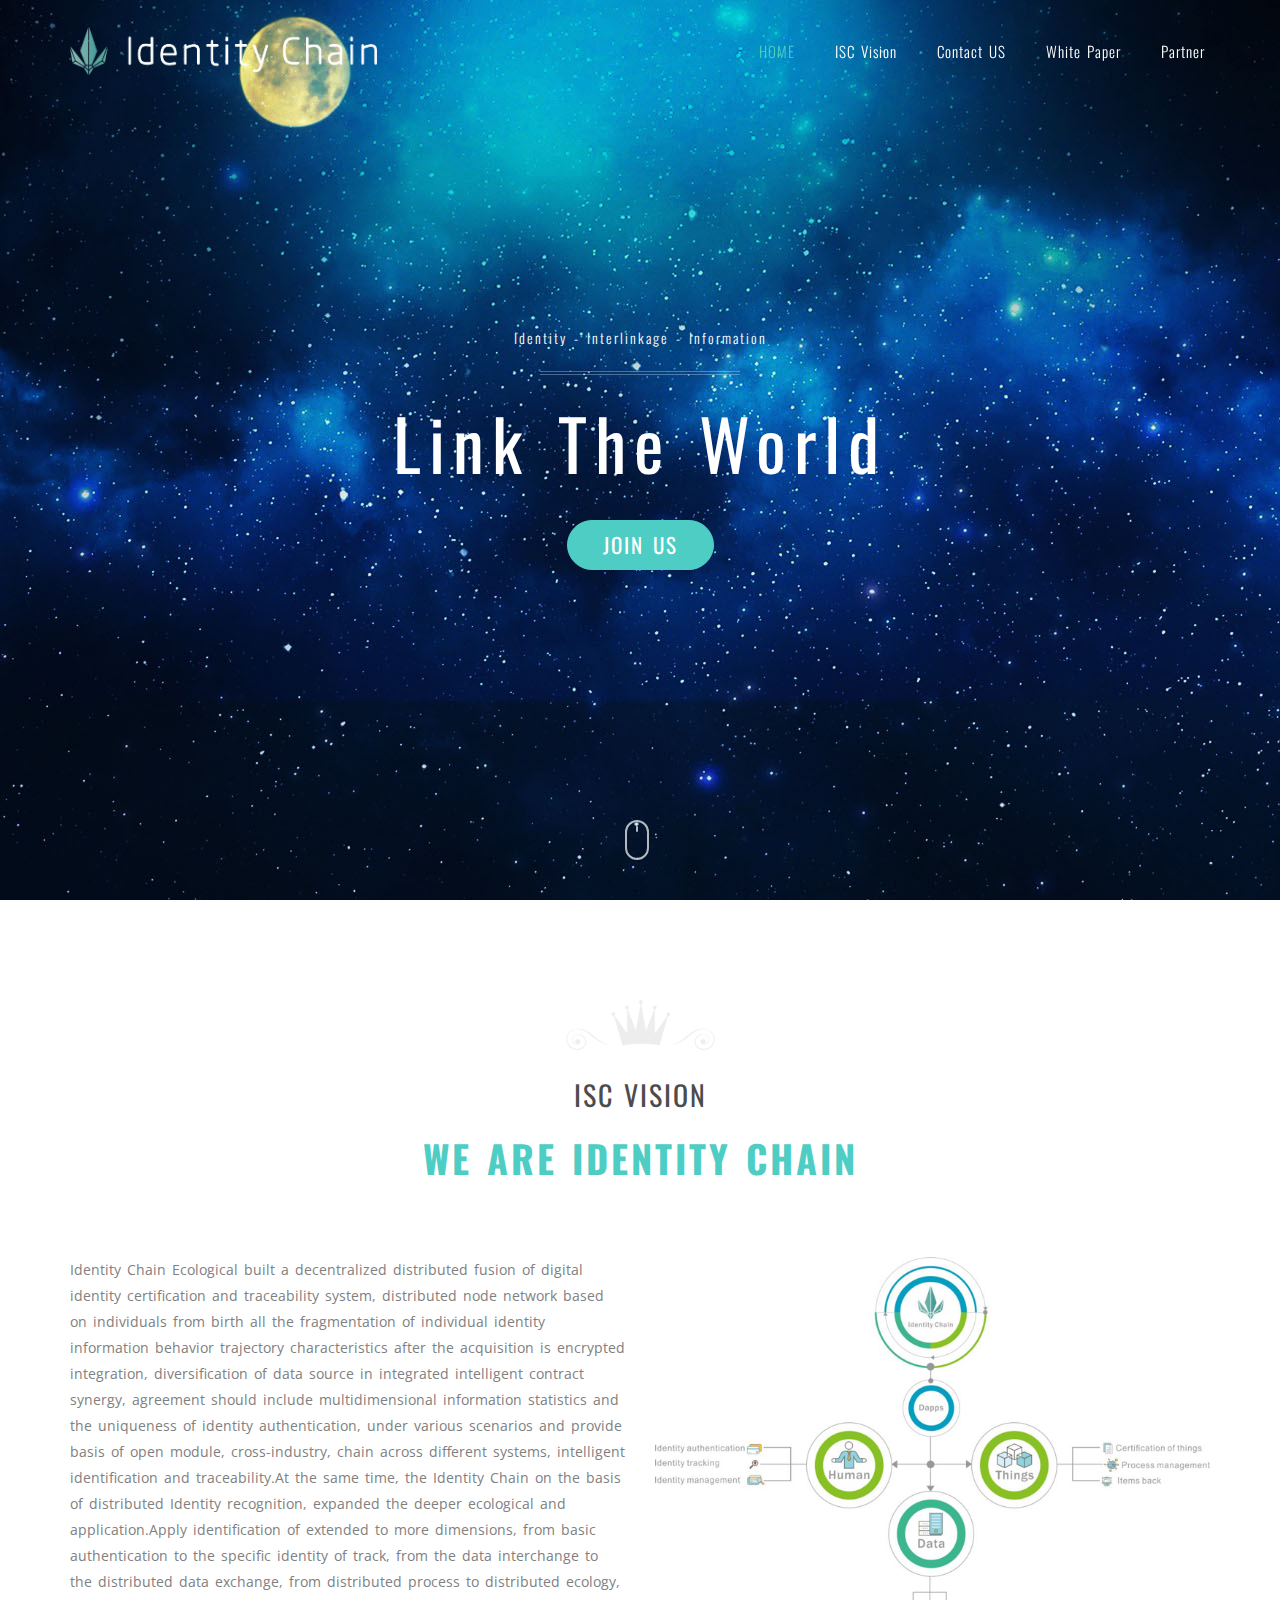
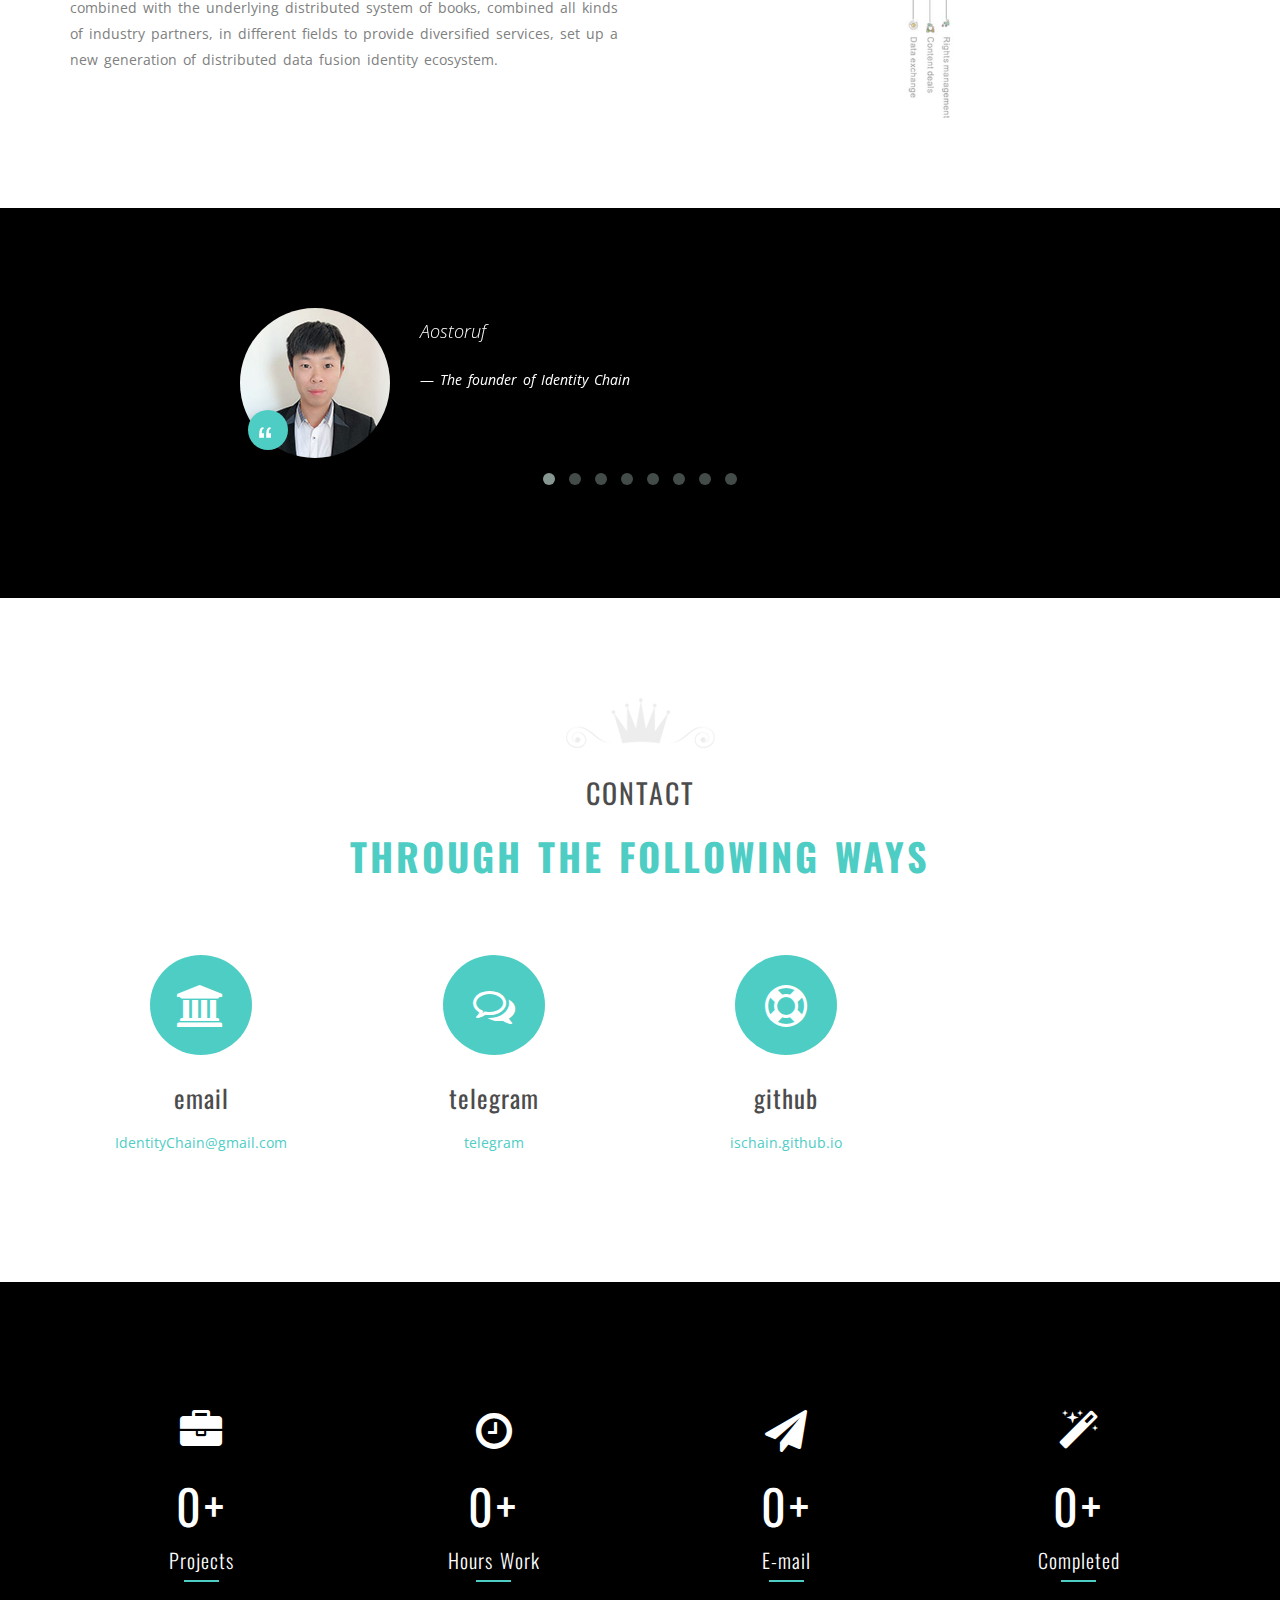
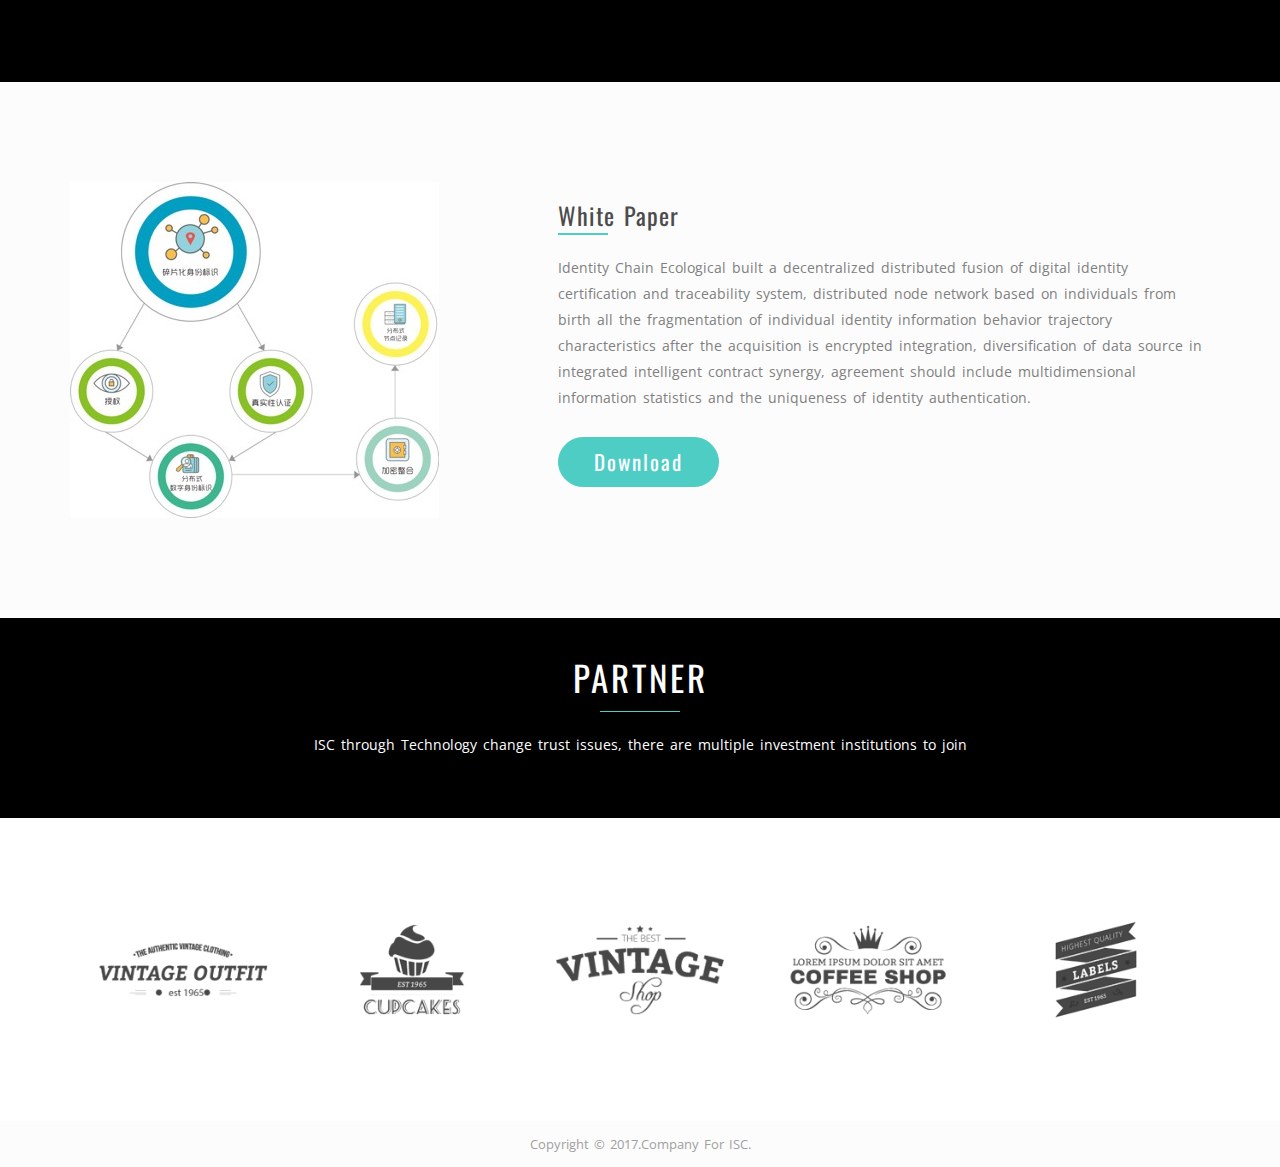
<file: index.html>
<!DOCTYPE html>
<html lang="en">
<head>
<meta charset="utf-8">
<meta http-equiv="X-UA-Compatible" content="IE=edge">
<meta name="viewport" content="width=device-width, initial-scale=1">
<title>ISC Official</title>

<link href='http://fonts.googleapis.com/css?family=Open+Sans:400,800italic,800,700italic,700,600italic,400italic,600,300italic,300|Oswald:400,300,700' rel='stylesheet' type='text/css'>
<!-- Bootstrap -->
<link href="css/bootstrap.min.css" rel="stylesheet">
<link href="css/font-awesome.min.css" rel="stylesheet">

<link href="css/owl.carousel.css" rel="stylesheet">
<link href="css/owl.theme.css" rel="stylesheet">
<link href="css/owl.transitions.css" rel="stylesheet">

<link href="css/style.css" rel="stylesheet">

<!-- HTML5 shim and Respond.js for IE8 support of HTML5 elements and media queries -->
<!-- WARNING: Respond.js doesn't work if you view the page via file:// -->
<!--[if lt IE 9]>
<script src="js/html5shiv.min.js"></script>
<script src="js/respond.min.js"></script>
<![endif]-->
</head>
<body data-spy="scroll" data-target=".main-nav">

<header class="st-navbar">
	<nav class="navbar navbar-default navbar-fixed-top clearfix" role="navigation">
		<div class="container"><!-- Brand and toggle get grouped for better mobile display -->
			<div class="navbar-header">
				<button type="button" class="navbar-toggle collapsed" data-toggle="collapse" data-target="#sept-main-nav">
					<span class="sr-only">Toggle navigation</span>
					<span class="icon-bar"></span>
					<span class="icon-bar"></span>
					<span class="icon-bar"></span>
				</button>
				<a class="navbar-brand" href="#"><img src="photos/logo3.png" alt="" class="img-responsive"></a>
			</div>
			
			<!-- Collect the nav links, forms, and other content for toggling -->
			<div class="collapse navbar-collapse main-nav" id="sept-main-nav">
				<ul class="nav navbar-nav navbar-right">
					<li class="active"><a href="#home">HOME</a></li>
					<li><a href="#about">ISC Vision</a></li>
					<li><a href="#service">Contact US</a></li>
					<li><a href="#features-desc">White Paper</a></li>
					<li><a href="#call-2-acction">Partner</a></li>
				</ul>
			</div><!-- /.navbar-collapse -->
		</div>
	</nav>
</header>

<section class="home" id="home" data-stellar-background-ratio="0.4">
	<div class="container">
		<div class="row">
			<div class="col-md-12">
				<div class="st-home-unit">
					<div class="hero-txt">
						<p class="hero-work">Identity - Interlinkage - Information</p>
						<h2 class="hero-title">Link The World</h2>
						<!-- <p class="hero-sub-title">We Provide Hight Quality Bootstrap Template</p> -->
						<!-- <a href="#" class="btn btn-default btn-lg left-btn">Purchase Now</a> -->
						<a href="#" class="btn btn-main btn-lg">Join US</a>
					</div>

				</div>
			</div>
		</div>
	</div>
	<div class="mouse-icon"><div class="wheel"></div></div>
</section>



<section class="about" id="about">
	<div class="container">
		<div class="row">
			<div class="col-md-12">
				<div class="section-title st-center">
					<h3>ISC Vision</h3>
					<p>We are Identity Chain</p>
				</div>
				<div class="row mb90">
					<div class="col-md-6">
						<p>
							Identity Chain Ecological built a decentralized distributed fusion of digital identity certification and traceability system, distributed node network based on individuals from birth all the fragmentation of individual identity information behavior trajectory characteristics after the acquisition is encrypted integration, diversification of data source in integrated intelligent contract synergy, agreement should include multidimensional information statistics and the uniqueness of identity authentication, under various scenarios and provide basis of open module, cross-industry, chain across different systems, intelligent identification and traceability.At the same time, the Identity Chain on the basis of distributed Identity recognition, expanded the deeper ecological and application.Apply identification of extended to more dimensions, from basic authentication to the specific identity of track, from the data interchange to the distributed data exchange, from distributed process to distributed ecology, combined with the underlying distributed system of books, combined all kinds of industry partners, in different fields to provide diversified services, set up a new generation of distributed data fusion identity ecosystem.
						
						</p>
					</div>
					<div class="col-md-6">
						<img src="photos/about.jpg" alt="" class="img-responsive">
					</div>
				</div>

			</div>
		</div>
	</div>
</section>

<section class="testimonials">
	<div class="container">
		<div class="row">
			<div class="col-md-12">
				<div class="testimonials-carousel">
					<ul>
						<li>
							<div class="testimonial">
								<div class="testimonial-img">
									<img src="photos/pic_1.jpg" alt="">
								</div>
								<blockquote>
									<p>
										Aostoruf
									</p>
									<footer><cite title="Source Title">The founder of Identity Chain</cite></footer>
								</blockquote>
							</div>
						</li>
						<li>
							<div class="testimonial">
								<div class="testimonial-img">
									<img src="photos/pic_2.jpg" alt="">
								</div>
								<blockquote>
									<p>
										JACK.XU
									</p>
									<footer><cite title="Source Title">Block chain industry operating for many years, assist in multiple projects fall to the ground.</cite></footer>
								</blockquote>
							</div>
						</li>
						<li>
							<div class="testimonial">
								<div class="testimonial-img">
									<img src="photos/pic_3.jpg" alt="">
								</div>
								<blockquote>
									<p>
										Nicholas
									</p>
									<footer><cite title="Source Title">Deepening the Internet industry for many years, senior observer block chain and virtual currency.</cite></footer>
								</blockquote>
							</div>
						</li>
						<li>
							<div class="testimonial">
								<div class="testimonial-img">
									<img src="photos/pic_4.jpg" alt="">
								</div>
								<blockquote>
									<p>
										Charlie
									</p>
									<footer><cite title="Source Title">The COINS ring, Charlie Lee the little prince's younger brother.</cite></footer>
								</blockquote>
							</div>
						</li>
						<li>
							<div class="testimonial">
								<div class="testimonial-img">
									<img src="photos/pic_5.jpg" alt="">
								</div>
								<blockquote>
									<p>
										Arnold
									</p>
									<footer><cite title="Source Title">Visual-effects director Can participated in numerous film TV program.</cite></footer>
								</blockquote>
							</div>
						</li>
						<li>
							<div class="testimonial">
								<div class="testimonial-img">
									<img src="photos/pic_6.jpg" alt="">
								</div>
								<blockquote>
									<p>
										Joyce
									</p>
									<footer><cite title="Source Title">EF founder, the community operating for many years.</cite></footer>
								</blockquote>
							</div>
						</li>
						<li>
							<div class="testimonial">
								<div class="testimonial-img">
									<img src="photos/pic_7.jpg" alt="">
								</div>
								<blockquote>
									<p>
										Jarry
									</p>
									<footer><cite title="Source Title">Engaged in the development of cloud computing, big data, artificial intelligence application for many years.</cite></footer>
								</blockquote>
							</div>
						</li>
						<li>
							<div class="testimonial">
								<div class="testimonial-img">
									<img src="photos/pic_8.jpg" alt="">
								</div>
								<blockquote>
									<p>
										Lei Li
									</p>
									<footer><cite title="Source Title">Block chain development director</cite></footer>
								</blockquote>
							</div>
						</li>
					</ul>
				</div>
			</div>
		</div>
	</div>
</section>


<section class="service" id="service">
	<div class="container">
		<div class="row">
			<div class="col-md-12">
				<div class="section-title st-center">
					<h3>Contact</h3>
					<p>Through the following ways</p>
				</div>
				<div class="row">
					<div class="col-md-3">
						<div class="st-feature">
							<div class="st-feature-icon"><i class="fa fa-university"></i></div>
							<strong class="st-feature-title">email</strong>
							<p>
								<a href="mailto:IdentityChain@gmail.com">IdentityChain@gmail.com</a>
							</p>
						</div>
					</div>
					<div class="col-md-3">
						<div class="st-feature">
							<div class="st-feature-icon"><i class="fa fa-comments-o"></i></div>
							<strong class="st-feature-title">telegram</strong>
							<p>
								<a href="https://t.me/joinchat/HKx4GAkxl8X7RxQkUh05gw">telegram</a>
							</p>
						</div>
					</div>
					<div class="col-md-3">
						<div class="st-feature">
							<div class="st-feature-icon"><i class="fa fa-life-ring"></i></div>
							<strong class="st-feature-title">github</strong>
							<p>
								<a>ischain.github.io</a>
							</p>
						</div>
					</div>
				</div>
			</div>
		</div>
	</div>
</section>

<section class="funfacts" data-stellar-background-ratio="0.4">
	<div class="container">
		<div class="row">
			<div class="col-md-3">
				<div class="funfact">
					<div class="st-funfact-icon"><i class="fa fa-briefcase"></i></div>
					<div class="st-funfact-counter" ><span class="st-ff-count" data-from="0" data-to="0" data-runit="1">0</span>+</div>
					<strong class="funfact-title">Projects</strong>
				</div><!-- .funfact -->
			</div>
			<div class="col-md-3">
				<div class="funfact">
					<div class="st-funfact-icon"><i class="fa fa-clock-o"></i></div>
					<div class="st-funfact-counter" ><span class="st-ff-count" data-from="0" data-to="0" data-runit="1">0</span>+</div>
					<strong class="funfact-title">Hours Work</strong>
				</div><!-- .funfact -->
			</div>
			<div class="col-md-3">
				<div class="funfact">
					<div class="st-funfact-icon"><i class="fa fa-send"></i></div>
					<div class="st-funfact-counter" ><span class="st-ff-count" data-from="0" data-to="0" data-runit="1">0</span>+</div>
					<strong class="funfact-title">E-mail</strong>
				</div><!-- .funfact -->
			</div>
			<div class="col-md-3">
				<div class="funfact">
					<div class="st-funfact-icon"><i class="fa fa-magic"></i></div>
					<div class="st-funfact-counter" ><span class="st-ff-count" data-from="0" data-to="0" data-runit="1">0</span>+</div>
					<strong class="funfact-title">Completed</strong>
				</div><!-- .funfact -->
			</div>
		</div>
	</div>
</section>

<section class="features-desc" id="features-desc">
	<div class="container">
		<div class="row">
			<div class="col-md-5">
				<img src="photos/feature.jpg" alt="" class="img-responsive">
			</div>
			<div class="col-md-7">
				<h3 class="bottom-line">White Paper</h3>
				<p>
					Identity Chain Ecological built a decentralized distributed fusion of digital identity certification and traceability system, distributed node network based on individuals from birth all the fragmentation of individual identity information behavior trajectory characteristics after the acquisition is encrypted integration, diversification of data source in integrated intelligent contract synergy, agreement should include multidimensional information statistics and the uniqueness of identity authentication.
					
				</p>
				<a href="download/IdentityChain.pdf" download="IdentityChain.pdf" class="btn btn-main btn-lg">Download</a>
			</div>
		</div>
	</div>
</section>

<section class="call-2-acction" data-stellar-background-ratio="0.4" id="call-2-acction">
	<div class="container">
		<div class="row">
			<div class="col-md-12">
				<div class="c2a">
					<h2>Partner</h2>
					<p>
						ISC through Technology change trust issues, there are multiple investment institutions to join

					</p>
					<!-- <a href="#" class="btn btn-main btn-lg">Purchase Now</a> -->
				</div>
			</div>
		</div>
	</div>
	
</section>


<section class="clients">
	<div class="container">
		<div class="row">
			<div class="col-md-12">
				<!-- <div class="section-title st-center">
					<h3>Some Of our clients</h3>
					<p>Avocent deditum long</p>
				</div> -->
				<ul class="clients-carousel">
					<li><img src="photos/client.png" class="img-responsive" alt=""></li>
					<li><img src="photos/client2.png" class="img-responsive" alt=""></li>
					<li><img src="photos/client3.png" class="img-responsive" alt=""></li>
					<li><img src="photos/client4.png" class="img-responsive" alt=""></li>
					<li><img src="photos/client5.png" class="img-responsive" alt=""></li>
					<li><img src="photos/client6.png" class="img-responsive" alt=""></li>
					<li><img src="photos/client7.png" class="img-responsive" alt=""></li>
					<li><img src="photos/client8.png" class="img-responsive" alt=""></li>
					<li><img src="photos/client9.png" class="img-responsive" alt=""></li>
				</ul>
			</div>
		</div>
	</div>
</section>

<footer class="site-footer">
	<div class="container">
		<div class="row">
			<div class="col-md-12">
				Copyright &copy; 2017.Company For ISC.
			</div>
		</div>
	</div>
</footer>

<!-- jQuery (necessary for Bootstrap's JavaScript plugins) -->
<script src="js/jquery.min.js"></script>
<!-- Include all compiled plugins (below), or include individual files as needed -->
<script src="js/bootstrap.min.js"></script>
<script src="js/jquery.easing.min.js"></script>
<script src="js/jquery.stellar.js"></script>
<script src="js/jquery.appear.js"></script>
<script src="js/jquery.nicescroll.min.js"></script>
<script src="js/jquery.countTo.js"></script>
<script src="js/jquery.shuffle.modernizr.js"></script>
<script src="js/jquery.shuffle.js"></script>
<script src="js/owl.carousel.js"></script>
<script src="js/jquery.ajaxchimp.min.js"></script>
<script src="js/script.js"></script>
</body>
</html>
</file>
<file: css/style.css>
/*
 * Sept - Free Bootstrap 3 Theme/Landing page
 * Author: CantoThemes
 * License: Attribution-NonCommercial CC BY-NC 
 * License URL: https://creativecommons.org/licenses/by-nc/4.0/
 * 
 * -------------------------------------------------------------------
 * This theme under "Attribution-NonCommercial CC BY-NC". You can't remove footer credit link.
 */
body {
  font-family: "Open Sans";
  color: #808080;
  font-weight: 400;
  font-size: 14px;
  line-height: 26px;
  word-spacing: 2px;
  -webkit-font-smoothing: antialiased;
}
p {
  margin-bottom: 26px;
}
a {
  color: #4ecdc4;
  text-decoration: none !important;
  -webkit-transition: color 0.3s;
          transition: color 0.3s;
}
a:hover {
  color: #4c4c4c;
}
h1,
h2,
h3,
h4,
h5,
h6 {
  font-family: "Oswald";
  color: #4c4c4c;
  letter-spacing: 1px;
  font-weight: 400;
}
.form-control {
  border-radius: 2px !important;
  padding: 15px 20px !important;
  height: auto;
  border-color: #e5e5e5 !important;
  box-shadow: none !important;
}
.form-control:focus {
  border-color: #4ecdc4 !important;
}
.mb250 {
  margin-bottom: 250px !important;
}
.mb245 {
  margin-bottom: 245px !important;
}
.mb240 {
  margin-bottom: 240px !important;
}
.mb235 {
  margin-bottom: 235px !important;
}
.mb230 {
  margin-bottom: 230px !important;
}
.mb225 {
  margin-bottom: 225px !important;
}
.mb220 {
  margin-bottom: 220px !important;
}
.mb215 {
  margin-bottom: 215px !important;
}
.mb210 {
  margin-bottom: 210px !important;
}
.mb205 {
  margin-bottom: 205px !important;
}
.mb200 {
  margin-bottom: 200px !important;
}
.mb195 {
  margin-bottom: 195px !important;
}
.mb190 {
  margin-bottom: 190px !important;
}
.mb185 {
  margin-bottom: 185px !important;
}
.mb180 {
  margin-bottom: 180px !important;
}
.mb175 {
  margin-bottom: 175px !important;
}
.mb170 {
  margin-bottom: 170px !important;
}
.mb165 {
  margin-bottom: 165px !important;
}
.mb160 {
  margin-bottom: 160px !important;
}
.mb155 {
  margin-bottom: 155px !important;
}
.mb150 {
  margin-bottom: 150px !important;
}
.mb145 {
  margin-bottom: 145px !important;
}
.mb140 {
  margin-bottom: 140px !important;
}
.mb135 {
  margin-bottom: 135px !important;
}
.mb130 {
  margin-bottom: 130px !important;
}
.mb125 {
  margin-bottom: 125px !important;
}
.mb120 {
  margin-bottom: 120px !important;
}
.mb115 {
  margin-bottom: 115px !important;
}
.mb110 {
  margin-bottom: 110px !important;
}
.mb105 {
  margin-bottom: 105px !important;
}
.mb100 {
  margin-bottom: 100px !important;
}
.mb95 {
  margin-bottom: 95px !important;
}
.mb90 {
  margin-bottom: 90px !important;
}
.mb85 {
  margin-bottom: 85px !important;
}
.mb80 {
  margin-bottom: 80px !important;
}
.mb75 {
  margin-bottom: 75px !important;
}
.mb70 {
  margin-bottom: 70px !important;
}
.mb65 {
  margin-bottom: 65px !important;
}
.mb60 {
  margin-bottom: 60px !important;
}
.mb55 {
  margin-bottom: 55px !important;
}
.mb50 {
  margin-bottom: 50px !important;
}
.mb45 {
  margin-bottom: 45px !important;
}
.mb40 {
  margin-bottom: 40px !important;
}
.mb35 {
  margin-bottom: 35px !important;
}
.mb30 {
  margin-bottom: 30px !important;
}
.mb25 {
  margin-bottom: 25px !important;
}
.mb20 {
  margin-bottom: 20px !important;
}
.mb15 {
  margin-bottom: 15px !important;
}
.mb10 {
  margin-bottom: 10px !important;
}
.mb5 {
  margin-bottom: 5px !important;
}
.no-padding {
  padding: 0 !important;
}
.float-nan {
  float: none;
}
.copyrights{
	text-indent:-9999px;
	height:0;
	line-height:0;
	font-size:0;
	overflow:hidden;
}
.img-responsive {
  display: inline-block;
  *display: inline;
  *zoom: 1;
}
.btn {
  font-family: "Oswald";
  font-size: 16px;
  letter-spacing: 1px;
  border-radius: 40px;
  padding: 8px 30px;
  margin-bottom: 5px;
  -webkit-transition: color 0.3s, background-color 0.3s, border-color 0.3s;
          transition: color 0.3s, background-color 0.3s, border-color 0.3s;
}
.btn.btn-lg {
  padding: 10px 35px;
  letter-spacing: 2px;
  font-size: 21px;
}
.btn.btn-sm {
  padding: 7px 20px;
  font-size: 14px;
}
.btn.btn-xs {
  padding: 5px 15px;
  font-size: 12px;
}
.btn-default {
  color: #676767;
  border-color: #e5e5e5;
}
.btn-default:hover {
  color: #fff;
  background-color: #4ecdc4;
  border-color: #4ecdc4;
}
.btn-default-o {
  color: #f2f2f2;
  border-color: #f2f2f2;
  background-color: transparent;
}
.btn-default-o:hover {
  color: #4ecdc4;
  background-color: #fff;
  border-color: #fff;
}
.btn-main-o {
  color: #4ecdc4;
  border-color: #4ecdc4;
  background-color: transparent;
}
.btn-main-o:hover {
  color: #fff;
  background-color: #4ecdc4;
  border-color: #4ecdc4;
}
.btn-dark-o {
  color: #4c4c4c;
  border-color: #4c4c4c;
  background-color: transparent;
}
.btn-dark-o:hover {
  color: #fff;
  background-color: #4c4c4c;
  border-color: #4c4c4c;
}
.btn-dark {
  color: #fff;
  background-color: #4c4c4c;
  border-color: #4c4c4c;
}
.btn-dark:hover,
.btn-dark:focus,
.btn-dark:active {
  background-color: #333333;
  border-color: #333333;
  color: #fff;
}
.btn-main {
  color: #fff;
  background-color: #4ecdc4;
  border-color: #4ecdc4;
}
.btn-main:hover,
.btn-main:focus,
.btn-main:active {
  background-color: #33b5ac;
  border-color: #33b5ac;
  color: #fff;
}
.btn-link {
  font-weight: 400;
  color: #4ecdc4;
}
.btn-link:hover,
.btn-link:focus,
.btn-link:active {
  color: #4c4c4c;
  text-decoration: none;
}
.section-title {
  margin-bottom: 70px;
}
.section-title h3 {
  font-family: "Oswald";
  text-transform: uppercase;
  color: #4c4c4c;
  font-weight: 400;
  letter-spacing: 2px;
  font-size: 28px;
  line-height: 48px;
  display: inline-block;
  *display: inline;
  *zoom: 1;
  clear: both;
  position: relative;
  padding: 0 10px;
}
.section-title p {
  font-family: "Oswald";
  text-transform: uppercase;
  color: #4ecdc4;
  font-size: 38px;
  line-height: 58px;
  font-weight: 700;
  letter-spacing: 3px;
}
.section-title.st-center {
  text-align: center;
}
.section-title.st-center:before {
  margin: auto;
}
.section-title:before {
  content: "";
  display: block;
  width: 150px;
  height: 51px;
  background-image: url(../images/title-top.png);
  background-repeat: no-repeat;
}
.bottom-line {
  margin-bottom: 20px;
}
.bottom-line:after {
  content: "";
  display: block;
  width: 50px;
  height: 2px;
  background-color: #4ecdc4;
  margin-top: 5px;
}
.tooltip.top .tooltip-arrow {
  bottom: 1px;
}
.tac {
  text-align: center;
}
.nicescroll-rails {
  background: rgba(0, 0, 0, 0.1);
  width: 5px;
  z-index: 9999 !important;
}
.nicescroll-rails:hover {
  opacity: 1 !important;
}
.nicescroll-rails > div {
  background: #4ecdc4 !important;
}
/* ---------------------------------------------- /*
 * Mouse animate icon
/* ---------------------------------------------- */
.mouse-icon {
  position: absolute;
  left: 50%;
  bottom: 40px;
  border: 2px solid #fff;
  border-radius: 16px;
  height: 40px;
  width: 24px;
  margin-left: -15px;
  display: block;
  z-index: 10;
  opacity: 0.7;
}
.mouse-icon .wheel {
  -webkit-animation-name: drop;
  -webkit-animation-duration: 1s;
  -webkit-animation-timing-function: linear;
  -webkit-animation-delay: 0s;
  -webkit-animation-iteration-count: infinite;
  -webkit-animation-play-state: running;
  -webkit-animation-name: drop;
          animation-name: drop;
  -webkit-animation-duration: 1s;
          animation-duration: 1s;
  -webkit-animation-timing-function: linear;
          animation-timing-function: linear;
  -webkit-animation-delay: 0s;
          animation-delay: 0s;
  -webkit-animation-iteration-count: infinite;
          animation-iteration-count: infinite;
  -webkit-animation-play-state: running;
          animation-play-state: running;
}
.mouse-icon .wheel {
  position: relative;
  border-radius: 10px;
  background: #fff;
  width: 2px;
  height: 6px;
  top: 4px;
  margin-left: auto;
  margin-right: auto;
}
@-webkit-keyframes drop {
  0% {
    top: 5px;
    opacity: 0;
  }
  30% {
    top: 10px;
    opacity: 1;
  }
  100% {
    top: 25px;
    opacity: 0;
  }
}
@keyframes drop {
  0% {
    top: 5px;
    opacity: 0;
  }
  30% {
    top: 10px;
    opacity: 1;
  }
  100% {
    top: 25px;
    opacity: 0;
  }
}
.home {
  background-image: url(../images/hero-img9.jpg);
  background-position: top center;
  background-attachment: fixed;
  background-repeat: no-repeat;
  background-size: cover;
  background-color: #000;
  padding: 100px 0;
  position: relative
  /* Temp CSS */
  /* Temp CSS End */
}
.home .st-brand {
  text-align: center;
  margin-bottom: 50px;
}
.home .st-home-unit {
  position: relative;
}
.home .hero-txt {
  color: #fff;
  text-align: center;
}
.home .hero-txt .hero-title {
  font-family: "Oswald";
  color: #fff;
  text-transform: none;
  font-size: 70px;
  line-height: 85px;
  font-weight: 400;
  letter-spacing: 8px;
  word-spacing: 4px;
  margin-bottom: 15px;
  margin-top: 5px;
  padding: 20px 10px;
}
.home .hero-txt .hero-work {
  font-family: "Oswald";
  font-weight: 300;
  letter-spacing: 2px;
  margin-bottom: 0;
}
.home .hero-txt .hero-work:after {
  content: "";
  display: block;
  width: 200px;
  height: 4px;
  margin: 20px auto 0;
  background-color: transparent;
  border-width: 1px 0;
  border-style: solid;
  border-color: rgba(255, 255, 255, 0.3);
}
.home .hero-txt a.btn {
  text-transform: uppercase;
}
.home .hero-txt a.btn.left-btn {
  margin-right: 20px !important;
}
.home .hero-txt .hero-sub-title {
  font-family: "Oswald";
  font-size: 30px;
  letter-spacing: 5px;
  font-weight: 300;
  margin-bottom: 70px;
}
.home .hero-txt .hero-img {
  margin-top: 80px;
}
.st-highlight {
  color: #4ecdc4;
}
.navbar-default {
  background-color: transparent;
  border-width: 0;
  margin-bottom: 0 !important;
  height: 102px;
  -webkit-transition: background-color 0.3s, height 0.3s;
          transition: background-color 0.3s, height 0.3s;
}
.st-navbar-mini .navbar-default {
  background-color: rgba(40, 40, 40, 0.95);
  height: 60px;
}
.st-navbar-mini .navbar-default .navbar-brand {
  padding: 15px 15px;
}
.st-navbar-mini .navbar-default .navbar-brand img {
  height: 30px;
}
.st-navbar-mini .navbar-default .navbar-nav > li.active > a,
.st-navbar-mini .navbar-default .navbar-nav > li.active a:hover,
.st-navbar-mini .navbar-default .navbar-nav > li.active a:focus,
.st-navbar-mini .navbar-default .navbar-nav > li.active a:active {
  background-color: rgba(0, 0, 0, 0.5);
}
.navbar-brand {
  height: auto;
  padding: 27px 15px;
  -webkit-transition: padding 0.3s;
          transition: padding 0.3s;
}
.navbar-brand img {
  height: 48px;
  -webkit-transition: height 0.3s;
          transition: height 0.3s;
}
.navbar-nav > li > a {
  font-family: "Oswald";
  font-size: 15px;
  font-weight: 300;
  letter-spacing: 1px;
  padding-left: 20px;
  padding-right: 20px;
  color: #fff;
  -webkit-transition: color 0.3s, background-color 0.3s, padding 0.3s;
          transition: color 0.3s, background-color 0.3s, padding 0.3s;
}
.navbar-nav > li > a:hover,
.navbar-nav > li > a:focus,
.navbar-nav > li > a:active {
  color: #4ecdc4;
  outline-width: 0;
}
.navbar-nav > li.active > a,
.navbar-nav > li.active a:hover,
.navbar-nav > li.active a:focus,
.navbar-nav > li.active a:active {
  color: #4ecdc4;
}
.navbar-default .navbar-nav > li > a {
  color: #fff;
}
.navbar-default .navbar-nav > li.active > a,
.navbar-default .navbar-nav > li.active a:hover,
.navbar-default .navbar-nav > li.active a:focus,
.navbar-default .navbar-nav > li.active a:active {
  color: #4ecdc4;
  background-color: rgba(0, 0, 0, 0);
}
.navbar-default .navbar-nav > li > a:hover,
.navbar-default .navbar-nav > li > a:focus {
  color: #4ecdc4;
}
.page-header {
  background-image: url(../images/hero-img14.png);
  background-position: top center;
  background-attachment: fixed;
  background-repeat: no-repeat;
  background-size: cover;
  background-color: #000;
  padding: 150px 0 100px;
  margin: 0;
  border-width: 0;
}
.page-header .page-title {
  color: #fff;
  text-transform: uppercase;
  font-size: 35px;
  line-height: 55px;
  letter-spacing: 5px;
  word-spacing: 4px;
}
.page-breadcrumb {
  background-color: #f7f7f7;
  background-color: #4ecdc4;
  color: #fff;
  box-shadow: inset 0 0 5px rgba(0, 0, 0, 0.01);
  border-botom: 1px solid #f2f2f2;
  padding: 20px 0;
}
.page-breadcrumb .breadcrumb {
  background-color: transparent;
  border-width: 0;
  border-radius: 0;
  margin-bottom: 0;
  color: #fff;
}
.page-breadcrumb .breadcrumb .active,
.page-breadcrumb .breadcrumb > li + li:before {
  color: #fff;
}
.page-breadcrumb .breadcrumb a {
  color: #fff;
}
.page-content {
  padding: 120px 0;
}
.about {
  padding: 100px 0 0;
}
.st-member {
  position: relative;
  overflow: hidden;
}
.st-member .st-member-info {
  width: 100%;
  height: 100%;
  padding: 70px 35px;
  position: absolute;
  top: 0;
  left: 0;
  text-align: center;
  background-color: rgba(254, 254, 254, 0.95);
  opacity: 0;
  -webkit-transform: scale(1);
      -ms-transform: scale(1);
          transform: scale(1);
  -webkit-transition: opacity 0.5s, -webkit-transform 0.5s;
          transition: opacity 0.5s, transform 0.5s;
}
.st-member .st-member-info .progress-bar {
  -webkit-transform-origin: left;
      -ms-transform-origin: left;
          transform-origin: left;
  -webkit-transform: scaleX(0);
      -ms-transform: scaleX(0);
          transform: scaleX(0);
  -webkit-transition: -webkit-transform 0.5s ease 0.2s;
          transition: transform 0.5s ease 0.2s;
}
.st-member .st-member-info .st-member-name {
  font-family: "Oswald";
  display: block;
  color: #4c4c4c;
  font-size: 30px;
  line-height: 50px;
  font-weight: 400;
  letter-spacing: 3px;
  margin-bottom: 20px;
}
.st-member .st-member-info .st-member-name:after {
  content: '';
  display: block;
  height: 2px;
  width: 35px;
  background-color: #4ecdc4;
  margin: 0 auto;
}
.st-member .st-member-info .st-member-pos {
  display: block;
  font-family: "Oswald";
  font-size: 20px;
  line-height: 18px;
  font-weight: 300;
  letter-spacing: 3px;
  font-style: italic;
  margin-bottom: 40px;
}
.st-member .st-member-info .st-member-social {
  position: absolute;
  width: 100%;
  left: 0;
  bottom: 70px;
}
.st-member .st-member-info .st-member-social ul {
  margin: 0;
  padding: 0;
}
.st-member .st-member-info .st-member-social ul li {
  display: inline-block;
  *display: inline;
  *zoom: 1;
  margin: 0;
  padding: 0;
}
.st-member .st-member-info .st-member-social ul li a {
  display: block;
  width: 70px;
  line-height: 40px;
  text-align: center;
  font-size: 20px;
  color: #fff;
  border-radius: 30px;
  background-color: rgba(0, 0, 0, 0.7);
  opacity: 0;
  -webkit-transform: translateY(100px);
      -ms-transform: translateY(100px);
          transform: translateY(100px);
  -webkit-transition: background-color 0.3s, opacity 0.3s ease, -webkit-transform 0.5s ease;
          transition: background-color 0.3s, opacity 0.3s ease, transform 0.5s ease;
}
.st-member .st-member-info .st-member-social ul li a.facebook:hover {
  background-color: #3c5b9b;
}
.st-member .st-member-info .st-member-social ul li a.twitter:hover {
  background-color: #2daae1;
}
.st-member .st-member-info .st-member-social ul li a.dribbble:hover {
  background-color: #ea4c88;
}
.st-member:hover {
  cursor: pointer;
}
.st-member:hover .st-member-info {
  opacity: 1;
  -webkit-transform: scale(1);
      -ms-transform: scale(1);
          transform: scale(1);
}
.st-member:hover .st-member-info .st-member-social ul li a {
  opacity: 1;
  -webkit-transform: translateY(0);
      -ms-transform: translateY(0);
          transform: translateY(0);
}
.st-member:hover .st-member-info .st-member-social ul li a.facebook {
  -webkit-transition: background-color 0.3s, opacity 0.3s ease 0.2s, -webkit-transform 0.5s ease 0.2s;
          transition: background-color 0.3s, opacity 0.3s ease 0.2s, transform 0.5s ease 0.2s;
}
.st-member:hover .st-member-info .st-member-social ul li a.facebook:hover {
  background-color: #3c5b9b;
}
.st-member:hover .st-member-info .st-member-social ul li a.twitter {
  -webkit-transition: background-color 0.3s, opacity 0.3s ease 0.3s, -webkit-transform 0.5s ease 0.3s;
          transition: background-color 0.3s, opacity 0.3s ease 0.3s, transform 0.5s ease 0.3s;
}
.st-member:hover .st-member-info .st-member-social ul li a.twitter:hover {
  background-color: #2daae1;
}
.st-member:hover .st-member-info .st-member-social ul li a.dribbble {
  -webkit-transition: background-color 0.3s, opacity 0.3s ease 0.4s, -webkit-transform 0.5s ease 0.4s;
          transition: background-color 0.3s, opacity 0.3s ease 0.4s, transform 0.5s ease 0.4s;
}
.st-member:hover .st-member-info .st-member-social ul li a.dribbble:hover {
  background-color: #ea4c88;
}
.st-member:hover .st-member-info .skills .skill:nth-child(2) .progress-bar {
  -webkit-transition-delay: 0.3s;
          transition-delay: 0.3s;
}
.st-member:hover .st-member-info .skills .skill:nth-child(3) .progress-bar {
  -webkit-transition-delay: 0.4s;
          transition-delay: 0.4s;
}
.st-member:hover .st-member-info .skills .skill:nth-child(4) .progress-bar {
  -webkit-transition-delay: 0.5s;
          transition-delay: 0.5s;
}
.st-member:hover .st-member-info .skills .skill:nth-child(5) .progress-bar {
  -webkit-transition-delay: 0.6s;
          transition-delay: 0.6s;
}
.st-member:hover .progress-bar {
  -webkit-transform: scaleX(1);
      -ms-transform: scaleX(1);
          transform: scaleX(1);
}
.skill {
  text-align: left;
}
.skill strong {
  font-weight: 400;
}
.skill span {
  float: right;
}
.progress {
  height: 11px;
  padding: 0 3px;
  background-color: transparent;
  border: 1px solid #ededed;
  border-radius: 6px;
  box-shadow: none;
}
.progress-bar {
  height: 3px;
  margin-top: 3px;
  border-radius: 2px;
  position: relative;
  box-shadow: none;
  -webkit-transform-origin: left;
      -ms-transform-origin: left;
          transform-origin: left;
  -webkit-animation-name: process;
          animation-name: process;
  -webkit-animation-duration: 1s;
          animation-duration: 1s;
  -webkit-animation-timing-function: linear;
          animation-timing-function: linear;
  -webkit-animation-delay: 0.2s;
          animation-delay: 0.2s;
}
.progress-bar-sept {
  background-color: #4ecdc4;
}
@-webkit-keyframes process {
  0% {
    -webkit-transform: scaleX(0);
            transform: scaleX(0);
  }
  100% {
    -webkit-transform: scaleX(1);
            transform: scaleX(1);
  }
}
@keyframes process {
  0% {
    -webkit-transform: scaleX(0);
            transform: scaleX(0);
  }
  100% {
    -webkit-transform: scaleX(1);
            transform: scaleX(1);
  }
}
.funfacts {
  background-image: url(../images/funfact4.png);
  background-color: #000;
  background-position: center center;
  background-attachment: fixed;
  background-size: cover;
  padding: 100px 0;
}
.funfacts .funfact {
  font-family: "Oswald";
  text-align: center;
  color: #fff;
}
.funfacts .funfact .st-funfact-icon {
  font-size: 42px;
  line-height: 90px;
}
.funfacts .funfact .st-funfact-counter {
  font-size: 48px;
  line-height: 68px;
  letter-spacing: 3px;
}
.funfacts .funfact .funfact-title {
  font-size: 20px;
  line-height: 40px;
  letter-spacing: 1px;
  font-weight: 300;
}
.funfacts .funfact:after {
  content: '';
  display: block;
  width: 35px;
  height: 2px;
  background-color: #4ecdc4;
  margin: 0 auto;
}
.service {
  padding: 100px 0;
}
.st-feature {
  text-align: center;
}
.st-feature .st-feature-icon {
  width: 102px;
  line-height: 100px;
  font-size: 42px;
  color: #fff;
  margin: 0 auto 20px;
  background-color: #4ecdc4;
  border-radius: 50%;
  position: relative;
  -webkit-transform: rotate(0) scale(1);
      -ms-transform: rotate(0) scale(1);
          transform: rotate(0) scale(1);
  -webkit-transition: color 0.3s, border-color 0.3s, background-color 0.3s, -webkit-transform 0.3s;
          transition: color 0.3s, border-color 0.3s, background-color 0.3s, transform 0.3s;
}
.st-feature .st-feature-title {
  display: block;
  font-family: "Oswald";
  font-size: 25px;
  line-height: 45px;
  letter-spacing: 1px;
  font-weight: 400;
  color: #4c4c4c;
  margin-bottom: 10px;
}
.st-feature:hover .st-feature-icon {
  color: #4ecdc4;
  border-color: #4ecdc4;
  background-color: transparent;
  -webkit-transform: rotate(360deg) scale(1.8);
      -ms-transform: rotate(360deg) scale(1.8);
          transform: rotate(360deg) scale(1.8);
}
.features-desc {
  padding: 100px 0;
  background-color: #fcfcfc;
}
ul.styled-list li {
  list-style: none;
  padding-left: 0;
}
ul.styled-list li:before {
  content: '\f00c';
  font-family: 'FontAwesome';
  display: inline-block;
  margin-left: -1.5em;
  width: 1.5em;
  color: #4ecdc4;
}
ul.styled-list.list-caret li:before {
  content: '\f0da';
}
ul.styled-list.list-hand li:before {
  content: '\f0a4';
}
ul.styled-list.list-chevron li:before {
  content: '\f054';
}
ul.styled-list.list-times li:before {
  content: '\f00d';
}
ul.styled-list.list-star li:before {
  content: '\f006';
}
.call-2-acction {
  padding: 20px 0;
  background-image: url(../images/c2a.png);
  background-attachment: fixed;
  background-color: #000;
}
.c2a {
  max-width: 700px;
  margin: 0 auto;
  text-align: center;
  color: #fff !important;
}
.c2a h2 {
  color: #fff;
  font-size: 35px;
  font-weight: 400;
  text-transform: uppercase;
  letter-spacing: 3px;
}
.c2a h2:after {
  content: '';
  display: block;
  width: 80px;
  height: 1px;
  background-color: #4ecdc4;
  margin: 15px auto 20px;
}
.c2a p {
  margin-bottom: 40px;
}
.portfolio {
  padding: 100px 0 0;
}
.filter {
  text-align: center;
}
.filter .btn {
  font-weight: 400;
}
.filter input[type="radio"] {
  display: none;
}
.grid {
  width: 100%;
  padding: 0;
}
.grid figure {
  position: relative;
  float: left;
  overflow: hidden;
  background: #000;
  text-align: center;
  cursor: pointer;
  width: 33.33333333%;
  box-sizing: border-box;
}
.grid figure img {
  position: relative;
  display: block;
  min-height: 100%;
  max-width: 100%;
  opacity: 1;
  -webkit-transition: opacity 0.3s, -webkit-transform 0.3s cubic-bezier(0.645, 0.045, 0.355, 1);
          transition: opacity 0.3s, transform 0.3s cubic-bezier(0.645, 0.045, 0.355, 1);
}
.grid figure figcaption {
  color: #fff;
  text-transform: uppercase;
  font-size: 1.25em;
  -webkit-backface-visibility: hidden;
          backface-visibility: hidden;
}
.grid figure figcaption > a {
  z-index: 1000;
  position: absolute;
  right: 50%;
  bottom: 50px;
  margin-right: -67px;
  opacity: 0;
  -webkit-transform: translate3d(0, 60px, 0);
          transform: translate3d(0, 60px, 0);
  -webkit-transition: -webkit-transform 0.35s, opacity 0.35s;
          transition: transform 0.35s, opacity 0.35s;
}
.grid figure h2 {
  color: #fff;
  font-weight: 300;
  margin: 0;
  position: absolute;
  right: 30px;
  left: 30px;
  padding: 10px 0;
  top: 30px;
  opacity: 0;
  -webkit-transition: -webkit-transform 0.35s, opacity 0.35s;
          transition: transform 0.35s, opacity 0.35s;
  -webkit-transform: translate3d(0, 20px, 0);
          transform: translate3d(0, 20px, 0);
}
.grid figure h2::after {
  position: absolute;
  top: 100%;
  left: 50%;
  width: 80px;
  margin-left: -40px;
  height: 1px;
  background: #4ecdc4;
  content: '';
  -webkit-transform: translate3d(0, 40px, 0);
          transform: translate3d(0, 40px, 0);
  opacity: 0;
  -webkit-transition: opacity 0.35s, -webkit-transform 0.35s;
          transition: opacity 0.35s, transform 0.35s;
}
.grid figure h2 span {
  font-weight: 800;
}
.grid figure p {
  letter-spacing: 1px;
  font-size: 68.5%;
  margin: 0;
  position: absolute;
  right: 30px;
  left: 30px;
  padding: 10px 0;
  top: 100px;
  line-height: 1.5;
  -webkit-transform: translate3d(0, 50px, 0);
          transform: translate3d(0, 50px, 0);
  opacity: 0;
  -webkit-transition: opacity 0.35s, -webkit-transform 0.35s;
          transition: opacity 0.35s, transform 0.35s;
}
.grid figure:hover h2 {
  opacity: 1;
  -webkit-transform: translate3d(0, 0, 0);
          transform: translate3d(0, 0, 0);
}
.grid figure:hover h2::after {
  opacity: 1;
  -webkit-transform: translate3d(0, 0, 0);
          transform: translate3d(0, 0, 0);
}
.grid figure:hover img {
  opacity: 0.3;
  -webkit-transform: scale(1.2);
      -ms-transform: scale(1.2);
          transform: scale(1.2);
}
.grid figure:hover p {
  opacity: 1;
  -webkit-transform: translate3d(0, 0, 0);
          transform: translate3d(0, 0, 0);
}
.grid figure:hover figcaption > a {
  opacity: 1;
  -webkit-transform: translate3d(0, 0, 0);
          transform: translate3d(0, 0, 0);
}
.clients {
  padding: 100px 0;
}
.clients-carousel {
  margin: 0;
  padding: 0;
  list-style: none;
}
.clients-carousel li {
  padding: 0 20px;
  opacity: 0.8;
  -webkit-transition: opacity 0.3s;
          transition: opacity 0.3s;
}
.clients-carousel li:hover {
  opacity: 1;
}
.testimonials {
  padding: 100px 0;
  background-image: url(../images/testimonials.png);
  background-size: cover;
  background-attachment: fixed;
  background-color: #000;
  color: #fff;
}
.testimonial .testimonial-img {
  float: left;
  margin-right: 30px;
  position: relative;
}
.testimonial .testimonial-img:after {
  content: '';
  display: block;
  width: 40px;
  height: 40px;
  border-radius: 40px;
  background-color: #4ecdc4;
  position: absolute;
  bottom: 5%;
  left: 5%;
}
.testimonial .testimonial-img:before {
  font-family: "Oswald";
  content: '\201C';
  font-size: 40px;
  position: absolute;
  bottom: 1%;
  left: 12%;
  z-index: 99;
}
.testimonial .testimonial-img img {
  border-radius: 50%;
}
.testimonial blockquote {
  border-width: 0;
}
.testimonial blockquote p {
  font-style: italic;
  font-weight: 300;
}
.testimonial blockquote footer,
.testimonial blockquote small,
.testimonial blockquote .small {
  color: #fff;
}
.testimonials-carousel {
  max-width: 800px;
  margin: 0 auto;
}
.testimonials-carousel ul {
  margin: 0;
  padding: 0;
  list-style: none;
}
.testimonials-carousel ul li {
  margin: 0;
  padding: 0;
  display: block;
}
.pricing {
  padding: 100px 0;
}
.pricing-table {
  border: 1px solid #f2f2f2;
  border-radius: 5px;
  background-color: #fff;
}
.pricing-table .pricing-header .pt-price {
  font-family: "Oswald";
  color: #4c4c4c;
  font-size: 40px;
  line-height: 70px;
  font-weight: 400;
  text-align: center;
  padding: 10px 40px;
}
.pricing-table .pricing-header .pt-price small {
  font-size: 13px;
  color: #9a9a9a;
  font-weight: 300;
}
.pricing-table .pricing-header .pt-name {
  font-family: "Oswald";
  padding: 10px 40px;
  text-align: center;
  font-weight: 300;
  font-size: 24px;
  line-height: 40px;
  color: #4c4c4c;
  border-top: 1px solid #f2f2f2;
  border-bottom: 1px solid #f2f2f2;
}
.pricing-table .pricing-body ul {
  margin: 0;
  padding: 0;
  list-style: none;
}
.pricing-table .pricing-body ul li {
  padding: 8px 25px;
  margin: 0;
}
.pricing-table .pricing-body ul li:nth-child(even) {
  background-color: #fafafa;
}
.pricing-table .pricing-body ul li .fa-times {
  color: #ff6666;
}
.pricing-table .pricing-body ul li .fa-check {
  color: #4ecdc4;
}
.pricing-table .pricing-footer {
  text-align: center;
  padding: 15px 40px;
  border-top: 1px solid #f2f2f2;
}
.pricing-table.featured .pricing-header {
  position: relative;
  overflow: hidden;
}
.pricing-table.featured .pricing-header .pt-price {
  color: #4ecdc4;
}
.pricing-table.featured .pricing-header .pt-price small {
  color: #4ecdc4;
}
.pricing-table.featured .pricing-header .pt-name {
  color: #4ecdc4;
}
.pricing-table.featured .pricing-header .featured-text {
  font-family: "Oswald";
  font-size: 13px;
  line-height: 15px;
  letter-spacing: 1px;
  font-weight: 300;
  text-transform: uppercase;
  text-align: center;
  background-color: #4ecdc4;
  color: #fff;
  position: absolute;
  top: 22px;
  left: -28px;
  padding: 5px 0;
  width: 126px;
  -webkit-transform: rotate(-45deg);
      -ms-transform: rotate(-45deg);
          transform: rotate(-45deg);
}
.faq-sec {
  padding: 100px 0 50px;
  background-color: #fcfcfc;
}
.faq {
  margin-bottom: 50px;
}
.faq h3 {
  margin-bottom: 15px;
}
.faq h3 i {
  color: #4ecdc4;
}
.call-us {
  padding: 50px 0;
  background-color: #4ecdc4;
  text-align: center;
}
.call-us h3 {
  display: inline-block;
  *display: inline;
  *zoom: 1;
  color: #fff;
  text-transform: uppercase;
  font-size: 30px;
  line-height: 45px;
  vertical-align: middle;
  margin: 0 30px 0 0;
  letter-spacing: 2px;
  word-spacing: 5px;
}
.blog {
  padding: 100px 0;
}
.blog-post {
  border-bottom: 1px dotted #f2f2f2;
  margin-bottom: 60px;
}
.blog-post .author img {
  border-radius: 50%;
}
.blog-post .post-meta {
  margin-bottom: 10px;
  font-size: 13px;
}
.blog-post .post-meta a {
  font-weight: bold;
  color: #4c4c4c;
}
.blog-post .post-meta a:hover {
  color: #4ecdc4;
}
.blog-post .post-meta strong {
  color: #4c4c4c;
}
.blog-post .post-title {
  margin-top: 0;
  margin-bottom: 20px;
}
.blog-post .post-thumb {
  margin-bottom: 40px;
}
.blog-post .post-thumb img {
  border-radius: 10px;
}
.widgets {
  padding-left: 50px;
}
.widget {
  margin-bottom: 60px;
}
.widget ul {
  margin: 0;
  padding: 0;
  list-style: none;
}
.widget ul li {
  border-bottom: 1px solid #f2f2f2;
}
.widget ul li a {
  display: block;
  -webkit-transition: text-indent 0.3s, color 0.3s;
          transition: text-indent 0.3s, color 0.3s;
  padding: 5px 0;
}
.widget ul li a:hover {
  text-indent: 20px;
}
.widget ul li a:hover .badge {
  text-indent: 0;
  background-color: #4c4c4c;
}
.widget ul li .recent-post {
  padding: 10px 0;
}
.widget ul li .recent-post .post-thumb {
  display: block;
  float: left;
  margin-right: 15px;
}
.widget ul li .recent-post .post-thumb img {
  border-radius: 10px;
}
.widget ul li .recent-post .post-title {
  font-family: "Open Sans";
  font-weight: 600;
  letter-spacing: 0;
  font-size: 15px;
  margin: 0 0 5px;
}
.widget ul li .recent-post .post-title a {
  display: inline;
}
.widget ul li .recent-post .post-meta {
  font-size: 12px;
}
.widget ul li .recent-post .post-meta a {
  font-weight: bold;
  color: #4c4c4c;
}
.widget ul li .recent-post .post-meta a:hover {
  color: #4ecdc4;
}
.widget ul li .recent-post a {
  display: inline-block;
  *display: inline;
  *zoom: 1;
  padding: 0;
}
.widget ul li .recent-post a:hover {
  text-indent: 0;
}
.widget ul li .badge {
  font-size: 10px;
  font-weight: 300;
  vertical-align: middle;
  margin-top: 5px;
  text-indent: 0;
  background-color: #4ecdc4;
  -webkit-transition: background-color 0.3s;
          transition: background-color 0.3s;
}
.widget .widget-title {
  font-weight: 300;
  font-size: 28px;
  letter-spacing: 2px;
  text-transform: uppercase;
  margin-bottom: 20px;
}
.widget .tagcloud a {
  font-size: 13px;
  border-radius: 40px;
  color: #737373;
  display: inline-block;
  *display: inline;
  *zoom: 1;
  padding: 3px 20px;
  border-color: #e5e5e5;
  border-width: 1px;
  border-style: solid;
  margin-bottom: 6px;
  -webkit-transition: color 0.3s, background-color 0.3s, border-color 0.3s;
          transition: color 0.3s, background-color 0.3s, border-color 0.3s;
}
.widget .tagcloud a:hover {
  border-color: #4ecdc4;
  background-color: #4ecdc4;
  color: #fff;
}
.subscribe {
  padding: 120px 0;
  background-image: url(../images/subscribe2.png);
  background-size: cover;
  background-attachment: fixed;
  background-repeat: no-repeat;
  background-position: top center;
  background-color: #000;
}
.subscribe .subscribe-title {
  text-align: center;
  color: #fff;
  margin-bottom: 50px;
  font-size: 32px;
  text-transform: uppercase;
  font-weight: 300;
}
.subscribe .subscribe-or {
  font-family: "Oswald";
  color: #fff;
  text-align: center;
  font-size: 20px;
  padding: 30px 0;
  margin: 0;
  text-transform: uppercase;
}
.subscribe .subscribe-social {
  padding: 0;
  margin: 0;
  list-style: none;
  text-align: center;
}
.subscribe .subscribe-social li {
  padding: 0;
  margin: 0;
  margin-right: 5px;
  display: inline-block;
  *display: inline;
  *zoom: 1;
}
.subscribe-form {
  max-width: 500px;
  margin: 0 auto;
}
.subscribe-form .form-control {
  border-radius: 30px 2px 2px 30px !important;
  padding: 14px 20px 14px 30px !important;
}
.input-group .form-control {
  border-radius: 30px 2px 2px 30px !important;
  padding: 14px 20px 14px 30px !important;
}
a.social {
  font-family: "Oswald";
  letter-spacing: 1px;
  display: inline-block;
  background-color: #4ecdc4;
  color: #fff;
  padding: 8px 20px 8px 65px;
  border-radius: 50px;
  position: relative;
  overflow: hidden;
  -webkit-transition: background-color 0.3s, text-indent 0.3s, padding 0.3s;
          transition: background-color 0.3s, text-indent 0.3s, padding 0.3s;
}
a.social i {
  display: block;
  background-color: #31ada4;
  width: 50px;
  height: 42px;
  line-height: 42px;
  font-size: 17px;
  border-radius: 50px 0 0 50px;
  position: absolute;
  left: 0;
  top: 0;
  text-indent: 10px;
  -webkit-transition: text-indent 0.3s;
          transition: text-indent 0.3s;
}
a.social:hover {
  background-color: #31ada4;
  text-indent: -10px;
  padding: 8px 30px 8px 65px;
}
a.social:hover i {
  text-indent: 29px;
}
a.social.twitter {
  background-color: #2daae1;
}
a.social.twitter i {
  background-color: #1a87b7;
}
a.social.twitter:hover {
  background-color: #1a87b7;
}
a.social.facebook {
  background-color: #3c5b9b;
}
a.social.facebook i {
  background-color: #2b416f;
}
a.social.facebook:hover {
  background-color: #2b416f;
}
a.social.rss {
  background-color: #fca73a;
}
a.social.rss i {
  background-color: #f58b04;
}
a.social.rss:hover {
  background-color: #f58b04;
}
@media screen and (-webkit-min-device-pixel-ratio: 0) {
  a.social:hover {
    padding: 8px 20px 8px 65px;
  }
}
.contact {
  padding: 120px 0;
}
.contact form input,
.contact form textarea {
  margin-bottom: 30px;
}
input[type="text"].formFieldError,
input[type="email"].formFieldError,
textarea.formFieldError {
  border-color: #e34444 !important;
}
footer.site-footer {
  background-color: #fcfcfc;
  padding: 10px 0;
  color: #9f9f9f;
  font-size: 13px;
  text-align: center;
}
footer.site-footer a {
  color: #808080;
}
footer.site-footer a:hover {
  color: #4ecdc4;
}
@media (min-width: 768px) {
  .navbar-nav > li > a {
    padding-top: 41px;
    padding-bottom: 41px;
  }
  .st-navbar-mini .navbar-default .navbar-nav > li > a {
    padding-top: 20px;
    padding-bottom: 20px;
  }
}
@media (min-width: 1440px) {
  .grid {
    width: 100%;
    padding: 0;
  }
  .grid figure {
    position: relative;
    float: left;
    overflow: hidden;
    background: #000;
    text-align: center;
    cursor: pointer;
    width: 25%;
  }
}
</file>
